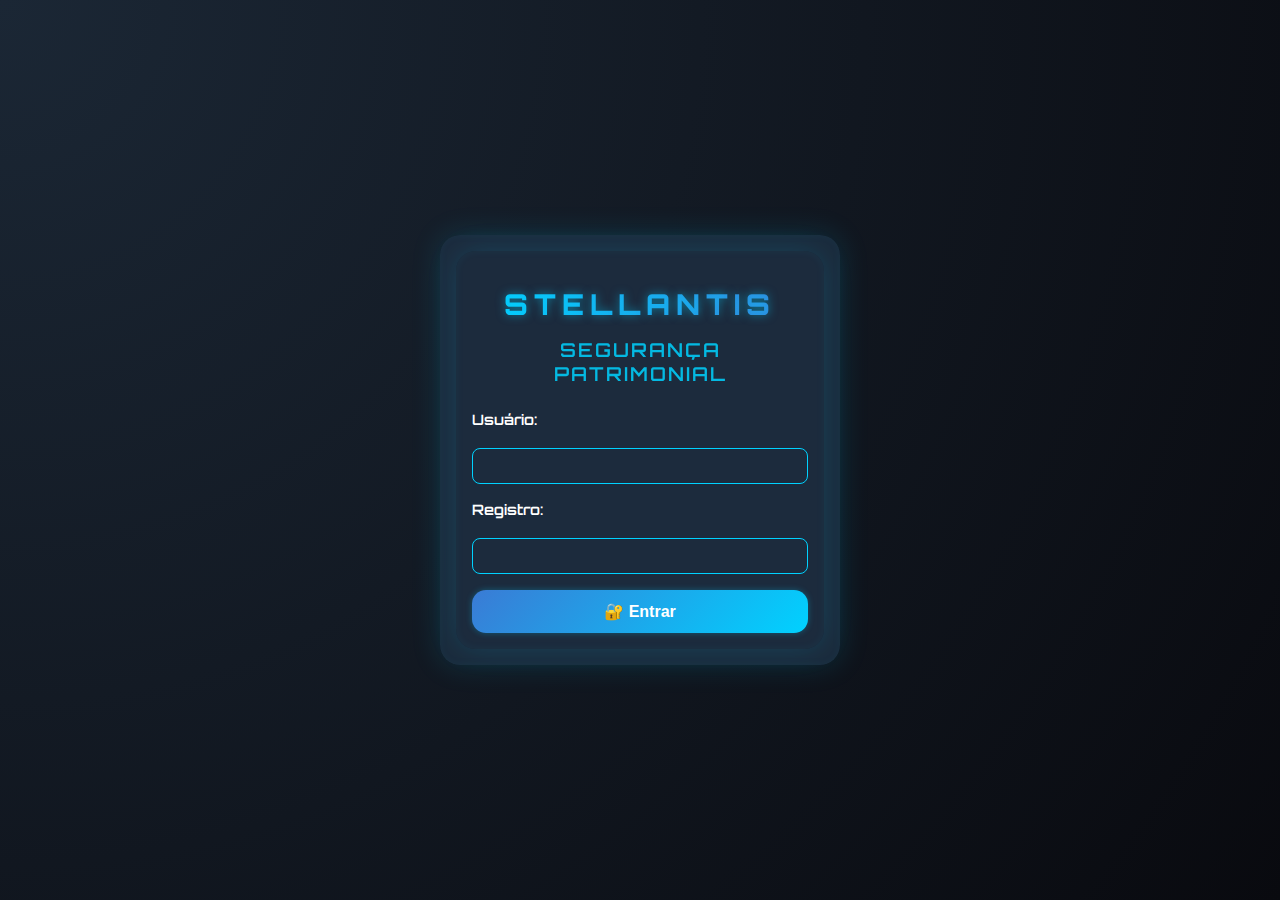
<file: index_modificado.html>
<!DOCTYPE html>
<html lang="pt-BR">
<head>
  <meta charset="utf-8"/>
  <meta name="viewport" content="width=device-width, initial-scale=1.0"/>
  <title>Login - Stellantis</title>
  <link href="https://fonts.googleapis.com/css2?family=Orbitron:wght@500;700&display=swap" rel="stylesheet"/>
  <link href="https://fonts.googleapis.com/css2?family=Inter:wght@400;600&display=swap" rel="stylesheet"/>
  <style>
    :root {
      --cor-fundo: #0b1d30;
      --cor-caixa: #1c2b3d;
      --cor-primaria: #00d2ff;
      --cor-texto: #ffffff;
    }
    * { box-sizing: border-box; }
    body {
      margin: 0;
      font-family: 'Orbitron', sans-serif;
      background-color: var(--cor-fundo);
      background-image: radial-gradient(circle at top left, #1b2735, #090a0f);
      color: var(--cor-texto);
      display: flex;
      align-items: center;
      justify-content: center;
      min-height: 100vh;
      padding: 1rem;
    }
    .container {
      background: rgba(28,43,61,0.95);
      padding: 2rem;
      border-radius: 20px;
      box-shadow: 0 0 30px rgba(0,210,255,0.15), inset 0 0 10px rgba(0,210,255,0.05);
      text-align: center;
      width: 100%;
      max-width: 360px;
      animation: fadeInUp 0.6s ease-in-out;
    }
    h1 {
      font-size: 1.8rem;
      letter-spacing: 6px;
      background: linear-gradient(90deg, var(--cor-primaria), #3a7bd5);
      -webkit-background-clip: text;
      -webkit-text-fill-color: transparent;
      font-weight: 800;
      text-shadow: 0 0 10px rgba(0,210,255,0.5);
      margin-bottom: 0.5rem;
    }
    h2 {
      font-size: 1.2rem;
      font-weight: 600;
      letter-spacing: 2px;
      text-transform: uppercase;
      color: var(--cor-primaria);
      opacity: 0.85;
      margin-bottom: 1.5rem;
    }
    form {
      display: flex;
      flex-direction: column;
      gap: 1rem;
    }
    label {
      text-align: left;
      font-size: 0.9rem;
      font-weight: 600;
      margin-bottom: 0.25rem;
    }
    input {
      padding: 0.5rem;
      border: 1px solid var(--cor-primaria);
      border-radius: 8px;
      background: var(--cor-caixa);
      color: var(--cor-texto);
      font-size: 1rem;
      outline: none;
      transition: all 0.3s ease;
    }
    button {
      background: linear-gradient(135deg, #3a7bd5, var(--cor-primaria));
      color: var(--cor-texto);
      border: none;
      padding: 0.75rem;
      border-radius: 14px;
      font-size: 1rem;
      font-weight: 600;
      cursor: pointer;
      box-shadow: 0 0 6px rgba(0,210,255,0.3);
      transition: all 0.3s ease-in-out;
      animation: glowPulse 1.8s infinite alternate;
    }
    button:hover {
      transform: scale(1.05);
      box-shadow: 0 0 10px rgba(0,210,255,0.45);
    }
    .mensagem {
      background: var(--cor-primaria);
      padding: 0.75rem;
      margin-top: 1rem;
      border-radius: 10px;
      color: #000;
      display: none;
      animation: fadeOut 2.5s ease forwards;
    }
    @keyframes glowPulse {
      from { box-shadow: 0 0 6px rgba(0,210,255,0.3); }
      to   { box-shadow: 0 0 10px rgba(0,210,255,0.45); }
    }
    @keyframes fadeInUp {
      from { opacity: 0; transform: translateY(15px); }
      to   { opacity: 1; transform: translateY(0); }
    }
    @keyframes fadeOut {
      0% { opacity: 1; }
      85% { opacity: 1; }
      100% { opacity: 0; display: none; }
    }
    .container {
      width: 100%;
      max-width: 400px;
      margin: 0 auto;
      padding: 1rem;
    }

</style>

<style>
:root {
  --cor-fundo: #0b1d30;
  --cor-caixa: #1c2b3d;
  --cor-primaria: #00d2ff;
  --cor-texto: #ffffff;
  --cor-secundaria: #FFA726;
}
button:hover,
.btn-primary:hover {
  background: var(--cor-secundaria) !important;
  box-shadow: 0 4px 12px rgba(255,167,38,0.4);
  transition: background 0.3s ease, box-shadow 0.3s ease;
}
#toast-container {
  position: fixed;
  top: 1rem;
  right: 1rem;
  display: flex;
  flex-direction: column;
  gap: 0.5rem;
  z-index: 9999;
  pointer-events: none;
}
.toast {
  display: flex;
  align-items: center;
  padding: 0.75rem 1rem;
  background: var(--cor-secundaria);
  color: #fff;
  border-radius: 0.375rem;
  box-shadow: 0 2px 8px rgba(0,0,0,0.2);
  animation: slideIn 0.4s ease-out, fadeOut 0.4s ease-in 2.6s forwards;
  pointer-events: auto;
}
@keyframes slideIn {
  from { transform: translateX(100%); opacity: 0; }
  to   { transform: translateX(0); opacity: 1; }
}
@keyframes fadeOut {
  to { opacity: 0; transform: translateY(-10px); }
}
</style>

</head>
<body>
  <div class="container">
  <div class="container">
    <h1>STELLANTIS</h1>
    <h2>Segurança Patrimonial</h2>
    <form onsubmit="login(event)">
      <label for="usuario">Usuário:</label>
      <input id="usuario" name="usuario" type="text" required>
      <label for="registro">Registro:</label>
      <input id="registro" name="registro" type="text" required>
      <button type="submit">🔐 Entrar</button>
      <div class="mensagem" id="msgSucesso">Salvo com sucesso!</div>
    </form>
  </div>
  <script>
    function login(e) {
      e.preventDefault();
      const usuario = document.getElementById('usuario').value.trim();
      const registro = document.getElementById('registro').value.trim();
      localStorage.setItem('usuario', usuario);
      localStorage.setItem('registro', registro);
      document.getElementById("msgSucesso").style.display = "block";
      setTimeout(() => window.location.href = 'interface_principal.html', 1500);
    }
    document.addEventListener("DOMContentLoaded", () => {
      const u = localStorage.getItem("usuario"), r = localStorage.getItem("registro");
      if(u) document.getElementById("usuario").value = u;
      if(r) document.getElementById("registro").value = r;
    });
  </script>

<script>
function showToast(message, duration = 3000) {
  const container = document.getElementById('toast-container');
  const toast = document.createElement('div');
  toast.className = 'toast';
  toast.textContent = message;
  container.appendChild(toast);
  setTimeout(() => {
    toast.addEventListener('animationend', () => toast.remove());
    toast.style.animation = 'fadeOut 0.4s ease-in forwards';
  }, duration);
}

window.addEventListener('DOMContentLoaded', () => {
  document.querySelectorAll('form').forEach(form => {
    form.addEventListener('submit', e => {
      e.preventDefault();
      // substituir lógica real aqui
      const sucesso = true; // ou false conforme validação
      if (sucesso) {
        showToast('Ação realizada com sucesso!');
      } else {
        showToast('Ocorreu um erro. Tente novamente.');
      }
    });
  });
});
</script>

  </div>
</body>
</html>
</file>
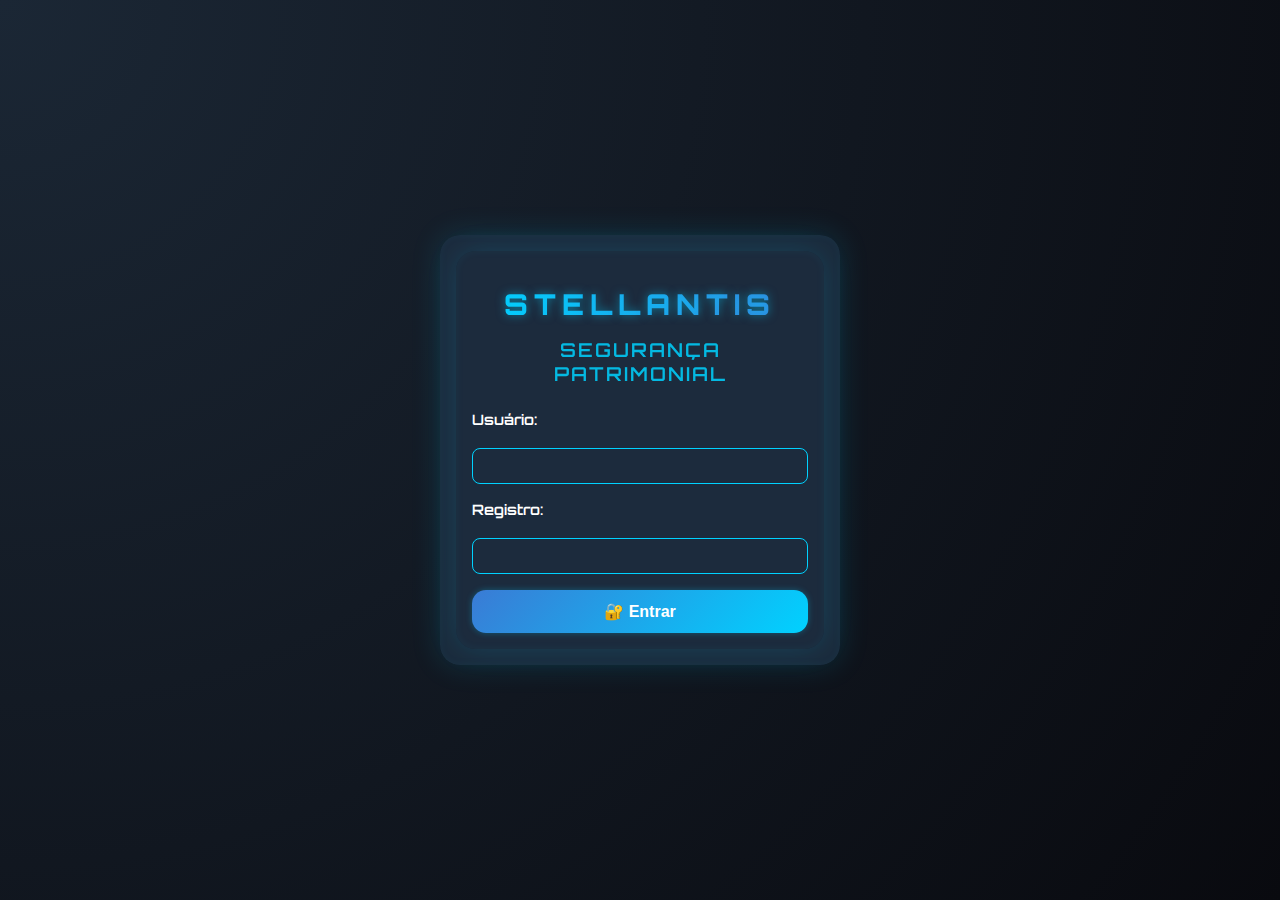
<file: index_modificado_v2.html>
<!DOCTYPE html>
<html lang="pt-BR">
<head>
  <meta charset="utf-8"/>
  <meta name="viewport" content="width=device-width, initial-scale=1.0"/>
  <title>Login - Stellantis</title>
  <link href="https://fonts.googleapis.com/css2?family=Orbitron:wght@500;700&display=swap" rel="stylesheet"/>
  <link href="https://fonts.googleapis.com/css2?family=Inter:wght@400;600&display=swap" rel="stylesheet"/>
  <style>
    :root {
      --cor-fundo: #0b1d30;
      --cor-caixa: #1c2b3d;
      --cor-primaria: #00d2ff;
      --cor-texto: #ffffff;
    }
    * { box-sizing: border-box; }
    body {
      margin: 0;
      font-family: 'Orbitron', sans-serif;
      background-color: var(--cor-fundo);
      background-image: radial-gradient(circle at top left, #1b2735, #090a0f);
      color: var(--cor-texto);
      display: flex;
      align-items: center;
      justify-content: center;
      min-height: 100vh;
      padding: 1rem;
    }
    .container {
      background: rgba(28,43,61,0.95);
      padding: 2rem;
      border-radius: 20px;
      box-shadow: 0 0 30px rgba(0,210,255,0.15), inset 0 0 10px rgba(0,210,255,0.05);
      text-align: center;
      width: 100%;
      max-width: 360px;
      animation: fadeInUp 0.6s ease-in-out;
    }
    h1 {
      font-size: 1.8rem;
      letter-spacing: 6px;
      background: linear-gradient(90deg, var(--cor-primaria), #3a7bd5);
      -webkit-background-clip: text;
      -webkit-text-fill-color: transparent;
      font-weight: 800;
      text-shadow: 0 0 10px rgba(0,210,255,0.5);
      margin-bottom: 0.5rem;
    }
    h2 {
      font-size: 1.2rem;
      font-weight: 600;
      letter-spacing: 2px;
      text-transform: uppercase;
      color: var(--cor-primaria);
      opacity: 0.85;
      margin-bottom: 1.5rem;
    }
    form {
      display: flex;
      flex-direction: column;
      gap: 1rem;
    }
    label {
      text-align: left;
      font-size: 0.9rem;
      font-weight: 600;
      margin-bottom: 0.25rem;
    }
    input {
      padding: 0.5rem;
      border: 1px solid var(--cor-primaria);
      border-radius: 8px;
      background: var(--cor-caixa);
      color: var(--cor-texto);
      font-size: 1rem;
      outline: none;
      transition: all 0.3s ease;
    }
    button {
      background: linear-gradient(135deg, #3a7bd5, var(--cor-primaria));
      color: var(--cor-texto);
      border: none;
      padding: 0.75rem;
      border-radius: 14px;
      font-size: 1rem;
      font-weight: 600;
      cursor: pointer;
      box-shadow: 0 0 6px rgba(0,210,255,0.3);
      transition: all 0.3s ease-in-out;
      animation: glowPulse 1.8s infinite alternate;
    }
    button:hover {
      transform: scale(1.05);
      box-shadow: 0 0 10px rgba(0,210,255,0.45);
    }
    .mensagem {
      background: var(--cor-primaria);
      padding: 0.75rem;
      margin-top: 1rem;
      border-radius: 10px;
      color: #000;
      display: none;
      animation: fadeOut 2.5s ease forwards;
    }
    @keyframes glowPulse {
      from { box-shadow: 0 0 6px rgba(0,210,255,0.3); }
      to   { box-shadow: 0 0 10px rgba(0,210,255,0.45); }
    }
    @keyframes fadeInUp {
      from { opacity: 0; transform: translateY(15px); }
      to   { opacity: 1; transform: translateY(0); }
    }
    @keyframes fadeOut {
      0% { opacity: 1; }
      85% { opacity: 1; }
      100% { opacity: 0; display: none; }
    }
    .container {
      width: 100%;
      max-width: 400px;
      margin: 0 auto;
      padding: 1rem;
    }

</style>

<style>
:root {
  --cor-fundo: #0b1d30;
  --cor-caixa: #1c2b3d;
  --cor-primaria: #00d2ff;
  --cor-texto: #ffffff;
  --cor-secundaria: #FFA726;
}
button:hover,
.btn-primary:hover {
  background: var(--cor-secundaria) !important;
  box-shadow: 0 4px 12px rgba(255,167,38,0.4);
  transition: background 0.3s ease, box-shadow 0.3s ease;
}
#toast-container {
  position: fixed;
  top: 1rem;
  right: 1rem;
  display: flex;
  flex-direction: column;
  gap: 0.5rem;
  z-index: 9999;
  pointer-events: none;
}
.toast {
  display: flex;
  align-items: center;
  padding: 0.75rem 1rem;
  background: var(--cor-secundaria);
  color: #fff;
  border-radius: 0.375rem;
  box-shadow: 0 2px 8px rgba(0,0,0,0.2);
  animation: slideIn 0.4s ease-out, fadeOut 0.4s ease-in 2.6s forwards;
  pointer-events: auto;
}
@keyframes slideIn {
  from { transform: translateX(100%); opacity: 0; }
  to   { transform: translateX(0); opacity: 1; }
}
@keyframes fadeOut {
  to { opacity: 0; transform: translateY(-10px); }
}
</style>

</head>
<body>
  <div class="container">
  <div class="container">
    <h1>STELLANTIS</h1>
    <h2>Segurança Patrimonial</h2>
    <form onsubmit="login(event)">
      <label for="usuario">Usuário:</label>
      <input id="usuario" name="usuario" type="text" required>
      <label for="registro">Registro:</label>
      <input id="registro" name="registro" type="text" required>
      <button type="submit">🔐 Entrar</button>
      <div class="mensagem" id="msgSucesso">Salvo com sucesso!</div>
    </form>
  </div>
  <script>
    function login(e) {
      e.preventDefault();
      const usuario = document.getElementById('usuario').value.trim();
      const registro = document.getElementById('registro').value.trim();
      localStorage.setItem('usuario', usuario);
      localStorage.setItem('registro', registro);
      document.getElementById("msgSucesso").style.display = "block";
      setTimeout(() => window.location.href = 'interface_principal.html', 1500);
    }
    document.addEventListener("DOMContentLoaded", () => {
      const u = localStorage.getItem("usuario"), r = localStorage.getItem("registro");
      if(u) document.getElementById("usuario").value = u;
      if(r) document.getElementById("registro").value = r;
    });
  </script>

<script>
function showToast(message, duration = 3000) {
  const container = document.getElementById('toast-container');
  const toast = document.createElement('div');
  toast.className = 'toast';
  toast.textContent = message;
  container.appendChild(toast);
  setTimeout(() => {
    toast.addEventListener('animationend', () => toast.remove());
    toast.style.animation = 'fadeOut 0.4s ease-in forwards';
  }, duration);
}

window.addEventListener('DOMContentLoaded', () => {
  document.querySelectorAll('form').forEach(form => {
    form.addEventListener('submit', e => {
      e.preventDefault();
      // substituir lógica real aqui
      const sucesso = true; // ou false conforme validação
      if (sucesso) {
        showToast('Ação realizada com sucesso!');
      } else {
        showToast('Ocorreu um erro. Tente novamente.');
      }
    });
  });
});
</script>

  </div>
</body>
</html>
</file>
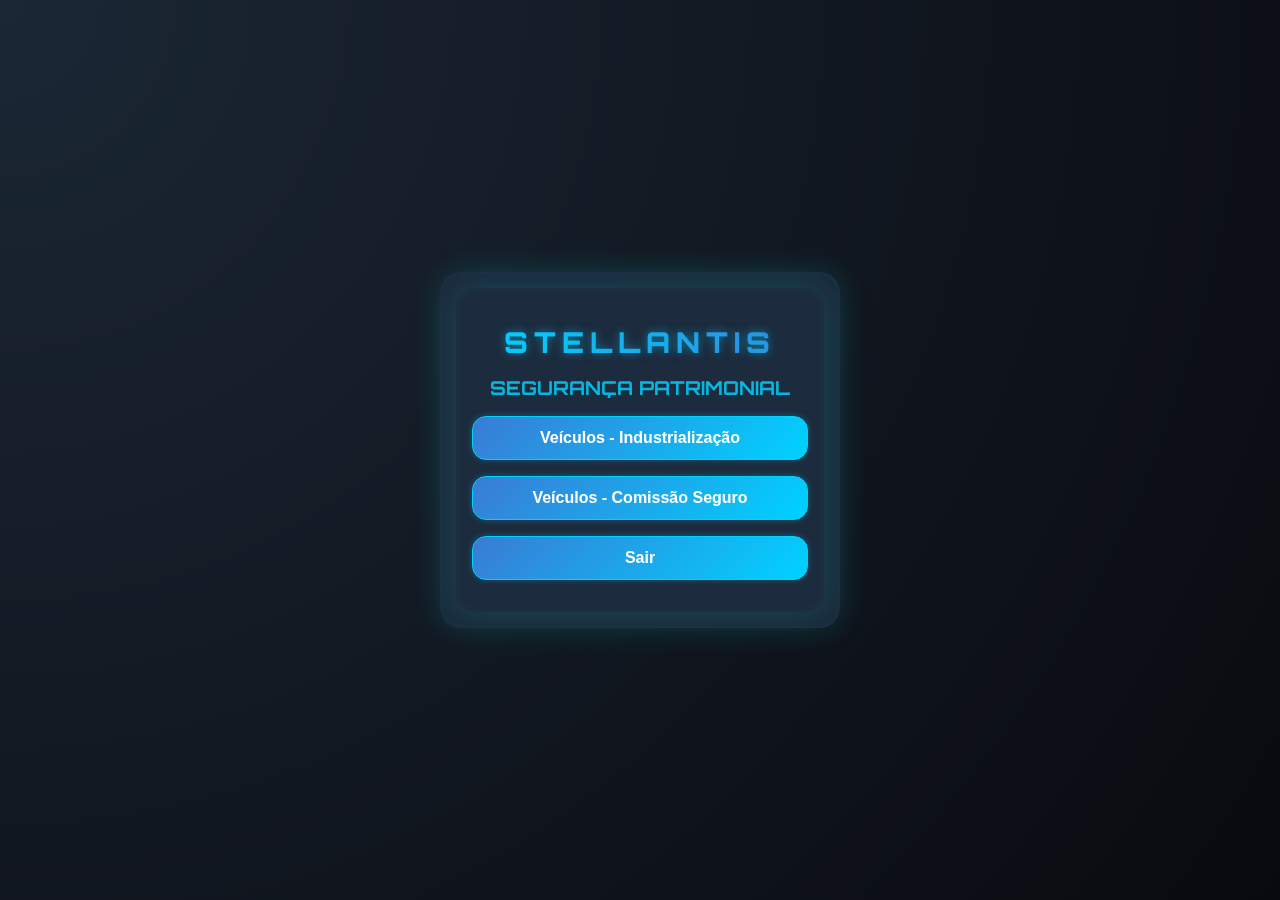
<file: interface_principal_modificado_v3.html>
<!DOCTYPE html>
<html lang="pt-BR">
<head>
  <meta charset="utf-8"/>
  <meta content="width=device-width, initial-scale=1.0" name="viewport"/>
  <title>Stellantis - Menu</title>
  <link href="https://fonts.googleapis.com/css2?family=Orbitron:wght@500;700&display=swap" rel="stylesheet"/>
  <link href="https://fonts.googleapis.com/css2?family=Inter:wght@400;600&display=swap" rel="stylesheet"/>
  <style>
    :root {
      --cor-fundo: #0b1d30;
      --cor-caixa: #1c2b3d;
      --cor-primaria: #00d2ff;
      --cor-texto: #ffffff;
    }
    * { box-sizing: border-box; }
    body {
      margin: 0;
      font-family: 'Orbitron', sans-serif;
      background-color: var(--cor-fundo);
      background-image: radial-gradient(circle at top left, #1b2735, #090a0f);
      color: var(--cor-texto);
      padding: 1rem;
      display: flex;
      justify-content: center;
      align-items: center;
      min-height: 100vh;
    }
    .container {
      max-width: 400px;
      width: 90%;
      background: rgba(28,43,61,0.95);
      padding: 2rem;
      border-radius: 20px;
      box-shadow: 0 0 30px rgba(0,255,255,0.15), inset 0 0 10px rgba(0,255,255,0.05);
      backdrop-filter: blur(10px);
      animation: fadeInUp 0.6s ease-in-out;
      text-align: center;
    }
    h1 {
      font-size: 1.8rem;
      letter-spacing: 6px;
      background: linear-gradient(90deg, var(--cor-primaria), #3a7bd5);
      -webkit-background-clip: text;
      -webkit-text-fill-color: transparent;
      font-weight: 800;
      text-shadow: 0 0 10px rgba(0,210,255,0.5);
      margin-bottom: 0.5rem;
    }

    h2 {
      font-size: 1.2rem;
      margin-bottom: 1rem;
      text-transform: uppercase;
      color: var(--cor-primaria);
      opacity: 0.85;
      font-family: 'Orbitron', sans-serif;
    }

    .botoes {
      display: flex;
      flex-direction: column;
      gap: 1rem;
    }
    .botao {
      background: linear-gradient(135deg, #3a7bd5, var(--cor-primaria));
      color: var(--cor-texto);
      border: 1px solid var(--cor-primaria);
      padding: 0.75rem 1.5rem;
      border-radius: 14px;
      font-size: 1rem;
      font-weight: 600;
      cursor: pointer;
      box-shadow: 0 0 6px rgba(0,210,255,0.3);
      transition: all 0.3s ease;
    }
    .botao:hover {
      transform: scale(1.03);
      box-shadow: 0 0 10px rgba(0,210,255,0.45);
    }
    .usuario {
      margin-top: 1rem;
      font-size: 0.9rem;
      color: #9eefff;
      font-family: 'Inter', sans-serif;
    }
    @keyframes fadeInUp {
      from { opacity: 0; transform: translateY(15px); }
      to { opacity: 1; transform: translateY(0); }
    }
    .container {
      width: 100%;
      max-width: 400px;
      margin: 0 auto;
      padding: 1rem;
    }

</style>

<style>
:root {
  --cor-fundo: #0b1d30;
  --cor-caixa: #1c2b3d;
  --cor-primaria: #00d2ff;
  --cor-texto: #ffffff;
  --cor-secundaria: #FFA726;
}
button:hover,
.btn-primary:hover {
  background: var(--cor-secundaria) !important;
  box-shadow: 0 4px 12px rgba(255,167,38,0.4);
  transition: background 0.3s ease, box-shadow 0.3s ease;
}
#toast-container {
  position: fixed;
  top: 1rem;
  right: 1rem;
  display: flex;
  flex-direction: column;
  gap: 0.5rem;
  z-index: 9999;
  pointer-events: none;
}
.toast {
  display: flex;
  align-items: center;
  padding: 0.75rem 1rem;
  background: var(--cor-secundaria);
  color: #fff;
  border-radius: 0.375rem;
  box-shadow: 0 2px 8px rgba(0,0,0,0.2);
  animation: slideIn 0.4s ease-out, fadeOut 0.4s ease-in 2.6s forwards;
  pointer-events: auto;
}
@keyframes slideIn {
  from { transform: translateX(100%); opacity: 0; }
  to   { transform: translateX(0); opacity: 1; }
}
@keyframes fadeOut {
  to { opacity: 0; transform: translateY(-10px); }
}
</style>

</head>
<body>
  <div class="container">
  <div class="container">
    <h1>STELLANTIS</h1>
    <h2>Segurança Patrimonial</h2>
    <div class="botoes">
      <button class="botao" onclick="location.href='controle_chassi_portaria07.html'">Veículos - Industrialização</button>
      <button class="botao" onclick="location.href='controle_lacres.html'">Veículos - Comissão Seguro</button>
      <button class="botao" onclick="localStorage.clear();location.href='index.html'">Sair</button>
    </div>
    <div class="usuario" id="usuarioExibido"></div>
  </div>
  <script>
    document.addEventListener("DOMContentLoaded", () => {
      const u = localStorage.getItem("usuario")||"", r = localStorage.getItem("registro")||"";
      if(u||r) document.getElementById("usuarioExibido").textContent = `👤 ${u}${r?" / "+r:""}`;
    });
  </script>

<script>
function showToast(message, duration = 3000) {
  const container = document.getElementById('toast-container');
  const toast = document.createElement('div');
  toast.className = 'toast';
  toast.textContent = message;
  container.appendChild(toast);
  setTimeout(() => {
    toast.addEventListener('animationend', () => toast.remove());
    toast.style.animation = 'fadeOut 0.4s ease-in forwards';
  }, duration);
}

window.addEventListener('DOMContentLoaded', () => {
  document.querySelectorAll('form').forEach(form => {
    form.addEventListener('submit', e => {
      e.preventDefault();
      // substituir lógica real aqui
      const sucesso = true; // ou false conforme validação
      if (sucesso) {
        showToast('Ação realizada com sucesso!');
      } else {
        showToast('Ocorreu um erro. Tente novamente.');
      }
    });
  });
});
</script>

  </div>
</body>
</html>
</file>
